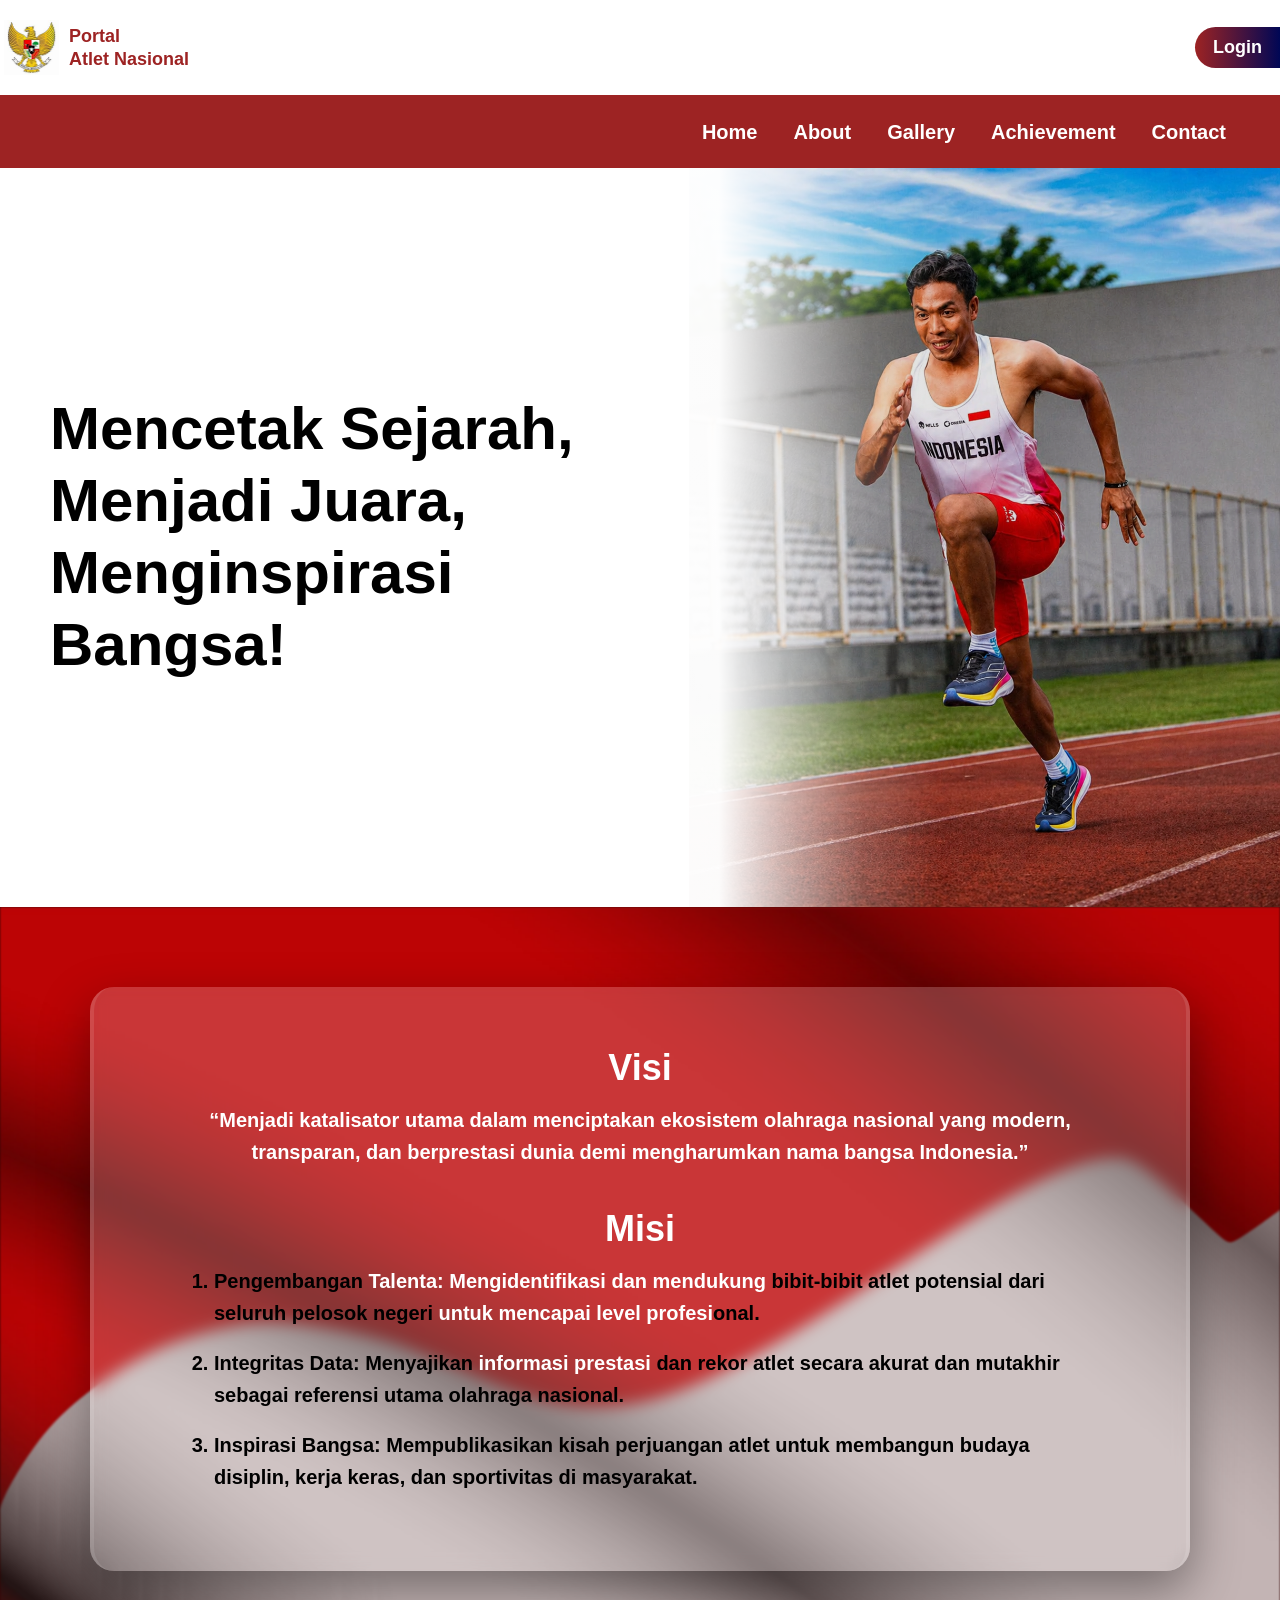
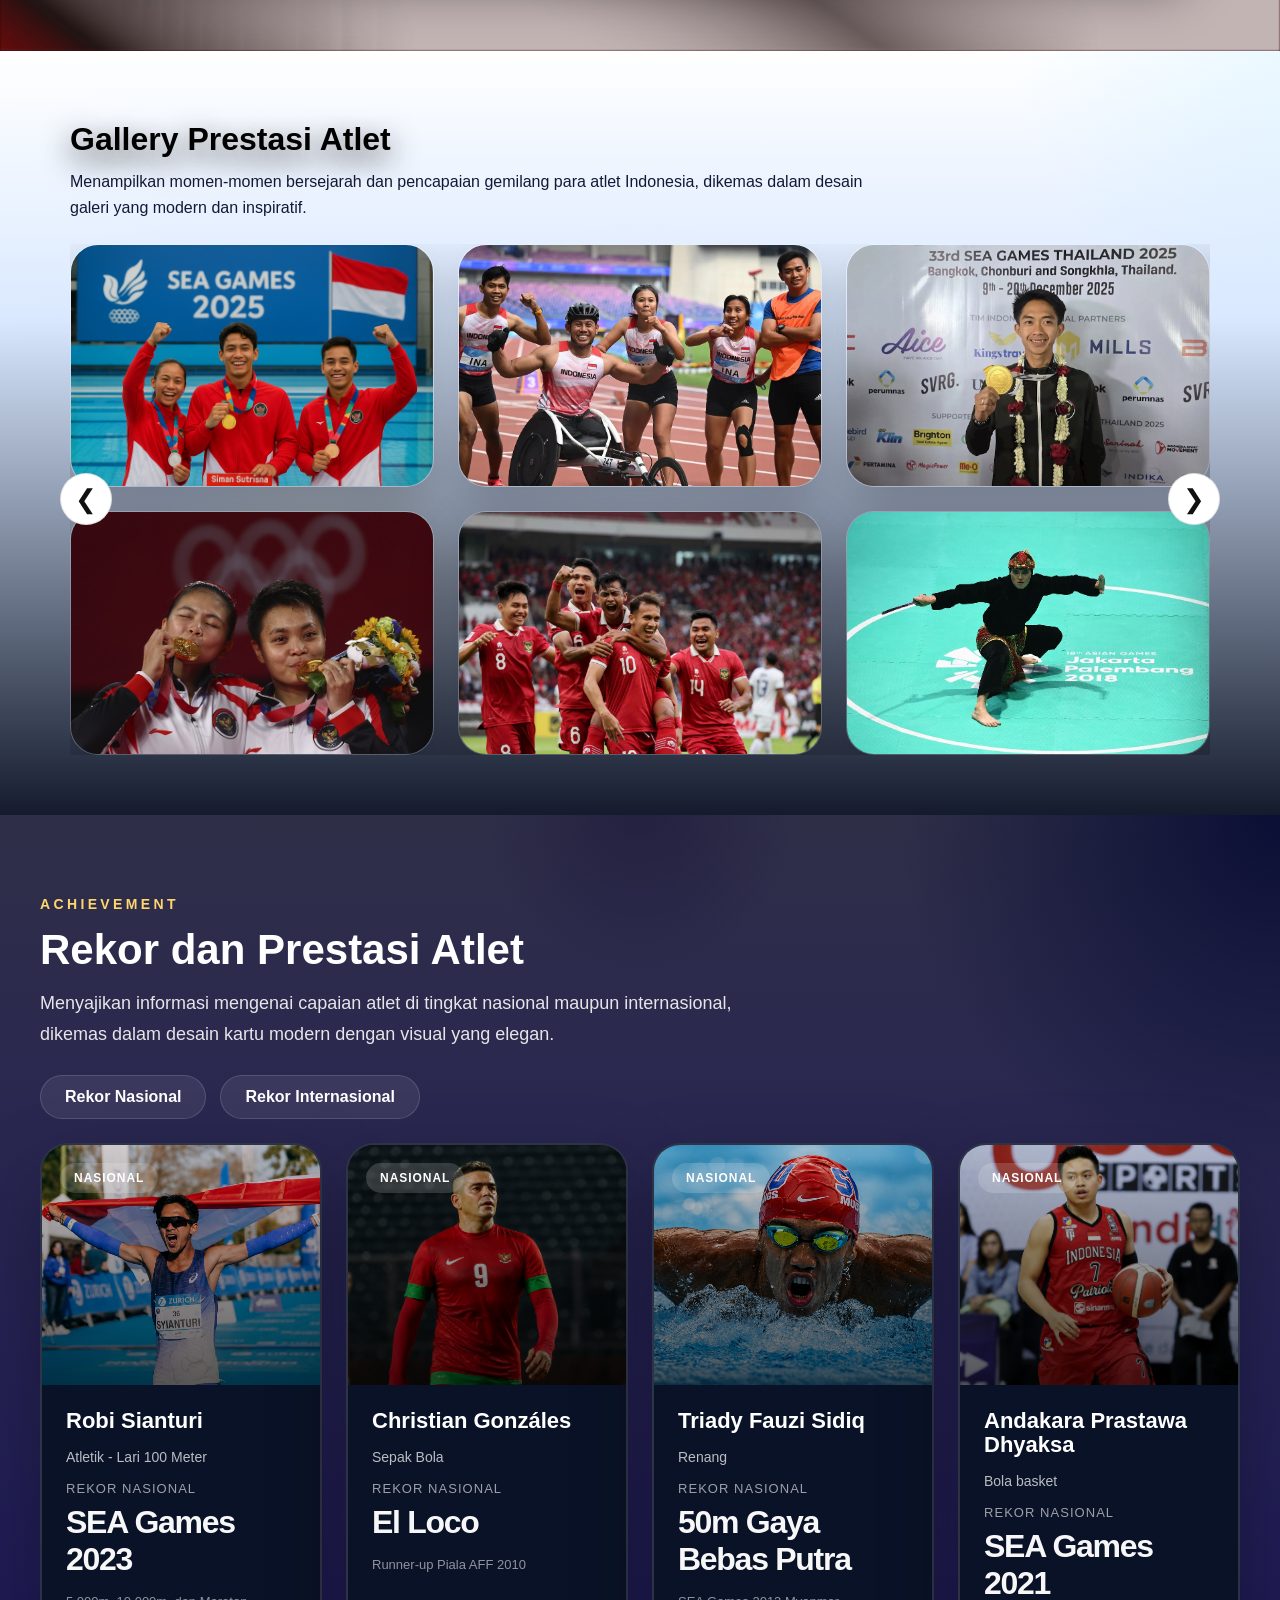
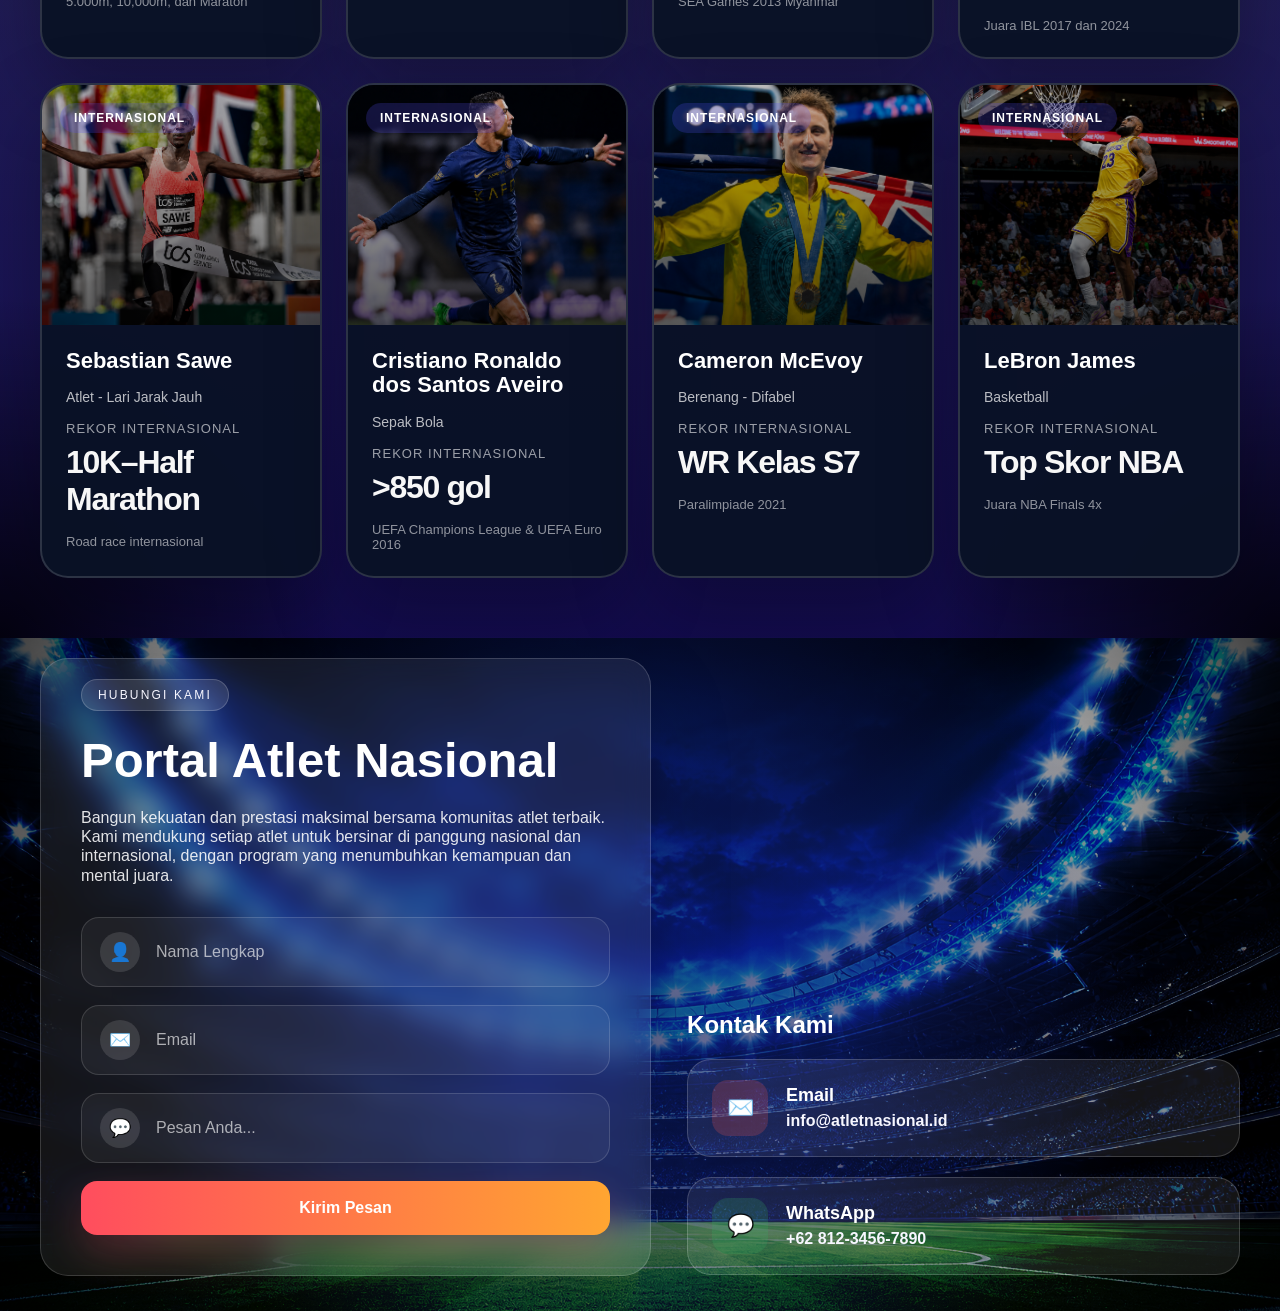
<file: index.html>
<!DOCTYPE html>
<html lang="id">

<head>
    <meta charset="UTF-8" />
    <meta name="viewport" content="width=device-width, initial-scale=1.0" />
    <title>Portal Atlet Nasional</title>
    <link rel="stylesheet" href="style.css" />
</head>

<body>
    <div class="website" id="home">

        <header class="top-header">
            <div class="brand">
                <img src="./asset/lambanggaruda.jpeg" alt="Garuda">
                <div class="brand-text">
                    Portal<br>
                    Atlet Nasional
                </div>
            </div>

            <div class="login">
                <a href="./login/login.html" class="login-btn">Login</a>
            </div>
        </header>

        <nav class="navbar">
            <button class="hamburger-btn" type="button" aria-label="Buka menu" aria-expanded="false">
                <span></span>
                <span></span>
                <span></span>
            </button>

            <div class="nav-backdrop"></div>

            <div class="nav-menu">
                <a href="#home">Home</a>
                <a href="#about">About</a>
                <a href="#gallery">Gallery</a>
                <a href="#achievement">Achievement</a>
                <a href="#contact">Contact</a>
            </div>
        </nav>

        <section class="hero">
            <div class="hero-text">
                <h1>
                    Mencetak Sejarah,<br>
                    Menjadi Juara,<br>
                    Menginspirasi Bangsa!
                </h1>
            </div>

            <div class="hero-image">
                <div class="hero-image-frame">
                    <img src="./asset/baground lari.png" alt="Hero Image">
                </div>
            </div>
        </section>

        <section class="visi-misi" id="about">
            <div class="visi-misi-image">
                <img src="./asset/bg-indo.jpg" alt="Visi Misi Image">
            </div>

            <div class="content">
                <h2>Visi</h2>
                <p>
                    “Menjadi katalisator utama dalam menciptakan ekosistem olahraga nasional
                    yang modern, transparan, dan berprestasi dunia demi mengharumkan nama
                    bangsa Indonesia.”
                </p>

                <h2>Misi</h2>
                <ol>
                    <li>Pengembangan<a> Talenta: Mengidentifikasi dan mendukung </a>bibit-bibit atlet
                        potensial dari seluruh pelosok negeri<a> untuk mencapai level profesi</a>onal.</li>
                    <li>Integritas Data: Menyajikan <a>informasi prestasi</a> dan rekor atlet secara akurat
                        dan mutakhir sebagai referensi utama olahraga nasional.</li>
                    <li>Inspirasi Bangsa: Mempublikasikan kisah perjuangan atlet untuk membangun budaya
                        disiplin, kerja keras, dan sportivitas di masyarakat.</li>
                </ol>
            </div>
        </section>

        <section class="rekor-gallery" id="gallery">
            <div class="rekor-gallery-header">
                <h2>Gallery Prestasi Atlet</h2>
                <p>
                    Menampilkan momen-momen bersejarah dan pencapaian gemilang para atlet Indonesia,
                    dikemas dalam desain galeri yang modern dan inspiratif.
                </p>
            </div>

            <div class="rekor-gallery-wrapper">
                <button class="rekor-nav-btn prev" type="button" aria-label="Sebelumnya">&#10094;</button>

                <div class="rekor-slider">
                    <div class="rekor-slide">
                        <div class="rekor-card"><img src="./asset/gallery1.png" alt="Galeri 1"></div>
                        <div class="rekor-card"><img src="./asset/gallery2.png" alt="Galeri 2"></div>
                        <div class="rekor-card"><img src="./asset/gallery3.png" alt="Galeri 3"></div>
                        <div class="rekor-card"><img src="./asset/gallery4.png" alt="Galeri 4"></div>
                        <div class="rekor-card"><img src="./asset/gallery5.png" alt="Galeri 5"></div>
                        <div class="rekor-card"><img src="./asset/gallery6.png" alt="Galeri 6"></div>
                    </div>

                    <div class="rekor-slide">
                        <div class="rekor-card"><img src="./asset/gallery7.png" alt="Galeri 7"></div>
                        <div class="rekor-card"><img src="./asset/gallery8.png" alt="Galeri 8"></div>
                        <div class="rekor-card"><img src="./asset/gallery9.png" alt="Galeri 9"></div>
                        <div class="rekor-card"><img src="./asset/gallery10.png" alt="Galeri 10"></div>
                        <div class="rekor-card"><img src="./asset/gallery11.png" alt="Galeri 11"></div>
                        <div class="rekor-card"><img src="./asset/gallery12.png" alt="Galeri 12"></div>
                    </div>
                </div>

                <button class="rekor-nav-btn next" type="button" aria-label="Berikutnya">&#10095;</button>
            </div>
        </section>

        <section class="achievement-section" id="achievement">
            <div class="achievement-overlay"></div>

            <div class="achievement-wrapper">
                <div class="achievement-header">
                    <div>
                        <p class="section-label">Achievement</p>
                        <h2>Rekor dan Prestasi Atlet</h2>
                        <p class="section-description">
                            Menyajikan informasi mengenai capaian atlet di tingkat nasional maupun internasional,
                            dikemas dalam desain kartu modern dengan visual yang elegan.
                        </p>
                    </div>

                    <div class="achievement-tabs">
                        <span>Rekor Nasional</span>
                        <span>Rekor Internasional</span>
                    </div>
                </div>

                <div class="achievement-grid">
                    <article class="achievement-card achievement-card--national"
                        data-desc="Medali Perunggu 10.000m Putra di SEA Games 2023 Kamboja. Ia merupakan salah satu pelari jarak jauh terbaik Indonesia saat ini yang sering mewakili negara di ajang internasional.">
                        <div class="card-image">
                            <img src="./asset/robi-nasional.png" alt="Robi Sianturi">
                            <div class="card-top">
                                <span class="card-badge">NASIONAL</span>
                            </div>
                        </div>
                        <div class="card-content">
                            <h3>Robi Sianturi</h3>
                            <p class="card-role">Atletik - Lari 100 Meter</p>
                            <div class="card-record">
                                <div>
                                    <p class="record-label">Rekor NASIONAL</p>
                                    <p class="record-value">SEA Games 2023</p>
                                </div>
                                <span class="record-meta">5.000m, 10,000m, dan Maraton</span>
                            </div>
                        </div>
                    </article>

                    <article class="achievement-card achievement-card--national"
                        data-desc="Salah satu pencetak gol terbanyak sepanjang masa di Liga Indonesia dan mantan pemain kunci Timnas Indonesia. Rekor: Menjadi top skor Liga Indonesia sebanyak 4 kali.">
                        <div class="card-image">
                            <img src="./asset/gonzales-nasional.png" alt="Christian Gonzáles">
                            <div class="card-top">
                                <span class="card-badge">NASIONAL</span>
                            </div>
                        </div>
                        <div class="card-content">
                            <h3>Christian Gonzáles</h3>
                            <p class="card-role">Sepak Bola</p>
                            <div class="card-record">
                                <div>
                                    <p class="record-label">Rekor NASIONAL</p>
                                    <p class="record-value">El Loco</p>
                                </div>
                                <span class="record-meta">Runner-up Piala AFF 2010</span>
                            </div>
                        </div>
                    </article>

                    <article class="achievement-card achievement-card--national"
                        data-desc="Peraih medali emas SEA Games berkali-kali dan pemegang beberapa Rekor Nasional renang Indonesia. Rekor: Pernah memecahkan rekor SEA Games pada nomor 50m gaya bebas putra.">
                        <div class="card-image">
                            <img src="./asset/triadi-nasional.png" alt="Triady Fauzi Sidiq">
                            <div class="card-top">
                                <span class="card-badge">NASIONAL</span>
                            </div>
                        </div>
                        <div class="card-content">
                            <h3>Triady Fauzi Sidiq</h3>
                            <p class="card-role">Renang</p>
                            <div class="card-record">
                                <div>
                                    <p class="record-label">Rekor NASIONAL</p>
                                    <p class="record-value">50m Gaya Bebas Putra</p>
                                </div>
                                <span class="record-meta">SEA Games 2013 Myanmar</span>
                            </div>
                        </div>
                    </article>

                    <article class="achievement-card achievement-card--national"
                        data-desc="Medali Emas SEA Games 2021 Vietnam dan pilar penting tim Pelita Jaya serta Timnas Basket Indonesia. Sering dijuluki Si Anak Ajaib karena kemampuannya dalam tembakan tiga angka.">
                        <div class="card-image">
                            <img src="./asset/andakara-nasional.png" alt="Andakara Prastawa Dhyaksa">
                            <div class="card-top">
                                <span class="card-badge">NASIONAL</span>
                            </div>
                        </div>
                        <div class="card-content">
                            <h3>Andakara Prastawa Dhyaksa</h3>
                            <p class="card-role">Bola basket</p>
                            <div class="card-record">
                                <div>
                                    <p class="record-label">Rekor NASIONAL</p>
                                    <p class="record-value">SEA Games 2021</p>
                                </div>
                                <span class="record-meta">Juara IBL 2017 dan 2024</span>
                            </div>
                        </div>
                    </article>

                    <article class="achievement-card achievement-card--international"
                        data-desc="Pelari jarak jauh kelas dunia yang menonjol pada nomor 10K hingga half marathon di berbagai road race internasional.">
                        <div class="card-image">
                            <img src="./asset/sebastian-internasional.png" alt="Sebastian Sawe">
                            <div class="card-top">
                                <span class="card-badge card-badge--intl">INTERNASIONAL</span>
                            </div>
                        </div>
                        <div class="card-content">
                            <h3>Sebastian Sawe</h3>
                            <p class="card-role">Atlet - Lari Jarak Jauh</p>
                            <div class="card-record">
                                <div>
                                    <p class="record-label">Rekor INTERNASIONAL</p>
                                    <p class="record-value">10K–Half Marathon</p>
                                </div>
                                <span class="record-meta">Road race internasional</span>
                            </div>
                        </div>
                    </article>

                    <article class="achievement-card achievement-card--international"
                        data-desc="Salah satu pesepak bola terbaik sepanjang masa. Top skor sepanjang masa sepak bola pria, 5x Ballon d'Or, dan juara UEFA Champions League sebanyak 5 kali.">
                        <div class="card-image">
                            <img src="./asset/ronaldo-internasional.png" alt="Cristiano Ronaldo">
                            <div class="card-top">
                                <span class="card-badge card-badge--intl">INTERNASIONAL</span>
                            </div>
                        </div>
                        <div class="card-content">
                            <h3>Cristiano Ronaldo dos Santos Aveiro</h3>
                            <p class="card-role">Sepak Bola</p>
                            <div class="card-record">
                                <div>
                                    <p class="record-label">Rekor INTERNASIONAL</p>
                                    <p class="record-value">&gt;850 gol</p>
                                </div>
                                <span class="record-meta">UEFA Champions League & UEFA Euro 2016</span>
                            </div>
                        </div>
                    </article>

                    <article class="achievement-card achievement-card--international"
                        data-desc="Sprinter renang kelas dunia dari Australia. Peraih medali emas Olimpiade dan salah satu perenang tercepat dunia pada nomor sprint.">
                        <div class="card-image">
                            <img src="./asset/cameron-internasional.png" alt="Cameron McEvoy">
                            <div class="card-top">
                                <span class="card-badge card-badge--intl">INTERNASIONAL</span>
                            </div>
                        </div>
                        <div class="card-content">
                            <h3>Cameron McEvoy</h3>
                            <p class="card-role">Berenang - Difabel</p>
                            <div class="card-record">
                                <div>
                                    <p class="record-label">Rekor INTERNASIONAL</p>
                                    <p class="record-value">WR Kelas S7</p>
                                </div>
                                <span class="record-meta">Paralimpiade 2021</span>
                            </div>
                        </div>
                    </article>

                    <article class="achievement-card achievement-card--international"
                        data-desc="Legenda hidup NBA dengan karier luar biasa panjang. Top skor sepanjang masa NBA, 4x juara NBA, dan 4x MVP Finals.">
                        <div class="card-image">
                            <img src="./asset/lebron-internasional.png" alt="LeBron James">
                            <div class="card-top">
                                <span class="card-badge card-badge--intl">INTERNASIONAL</span>
                            </div>
                        </div>
                        <div class="card-content">
                            <h3>LeBron James</h3>
                            <p class="card-role">Basketball</p>
                            <div class="card-record">
                                <div>
                                    <p class="record-label">Rekor Internasional</p>
                                    <p class="record-value">Top Skor NBA</p>
                                </div>
                                <span class="record-meta">Juara NBA Finals 4x</span>
                            </div>
                        </div>
                    </article>
                </div>
            </div>
        </section>

        <section class="bottom-showcase" id="contact">
            <div class="showcase-inner">
                <div class="showcase-left">
                    <span class="showcase-label">Hubungi Kami</span>
                    <h2>Portal Atlet Nasional</h2>
                    <p>
                        Bangun kekuatan dan prestasi maksimal bersama komunitas atlet terbaik.
                        Kami mendukung setiap atlet untuk bersinar di panggung nasional dan internasional,
                        dengan program yang menumbuhkan kemampuan dan mental juara.
                    </p>

                    <form class="contact-form">
                        <label class="field-group">
                            <span class="field-icon">👤</span>
                            <input type="text" placeholder="Nama Lengkap" />
                        </label>

                        <label class="field-group">
                            <span class="field-icon">✉️</span>
                            <input type="email" placeholder="Email" />
                        </label>

                        <label class="field-group textarea-group">
                            <span class="field-icon">💬</span>
                            <input type="text" placeholder="Pesan Anda..." />
                        </label>

                        <button type="submit" class="contact-submit">Kirim Pesan</button>
                    </form>
                </div>

                <div class="showcase-right">
                    <h2>Kontak Kami</h2>

                    <div class="contact-card contact-card--email">
                        <div class="contact-card-icon">✉️</div>
                        <div>
                            <h3>Email</h3>
                            <p>info@atletnasional.id</p>
                        </div>
                    </div>

                    <div class="contact-card contact-card--whatsapp">
                        <div class="contact-card-icon">💬</div>
                        <div>
                            <h3>WhatsApp</h3>
                            <p>+62 812-3456-7890</p>
                        </div>
                    </div>
                </div>
            </div>
        </section>

    </div>

    <script>
        const rekorSlider = document.querySelector('.rekor-slider');
        const prevBtn = document.querySelector('.rekor-nav-btn.prev');
        const nextBtn = document.querySelector('.rekor-nav-btn.next');

        if (rekorSlider && prevBtn && nextBtn) {
            prevBtn.addEventListener('click', () => {
                rekorSlider.scrollBy({
                    left: -rekorSlider.clientWidth,
                    behavior: 'smooth'
                });
            });

            nextBtn.addEventListener('click', () => {
                rekorSlider.scrollBy({
                    left: rekorSlider.clientWidth,
                    behavior: 'smooth'
                });
            });
        }

        const navbar = document.querySelector('.navbar');
        const hamburgerBtn = document.querySelector('.hamburger-btn');
        const navBackdrop = document.querySelector('.nav-backdrop');
        const navLinks = document.querySelectorAll('.nav-menu a');

        function closeSidebar() {
            if (!navbar || !hamburgerBtn) return;

            navbar.classList.remove('nav-open');
            document.body.classList.remove('sidebar-open');
            hamburgerBtn.setAttribute('aria-expanded', 'false');
        }

        function openSidebar() {
            if (!navbar || !hamburgerBtn) return;

            navbar.classList.add('nav-open');
            document.body.classList.add('sidebar-open');
            hamburgerBtn.setAttribute('aria-expanded', 'true');
        }

        if (hamburgerBtn && navbar) {
            hamburgerBtn.addEventListener('click', () => {
                if (navbar.classList.contains('nav-open')) {
                    closeSidebar();
                } else {
                    openSidebar();
                }
            });
        }

        if (navBackdrop) {
            navBackdrop.addEventListener('click', closeSidebar);
        }

        navLinks.forEach((link) => {
            link.addEventListener('click', (event) => {
                const targetId = link.getAttribute('href');

                if (!targetId || !targetId.startsWith('#')) return;

                const targetElement = document.querySelector(targetId);

                if (!targetElement) return;

                event.preventDefault();
                closeSidebar();

                const navHeight = navbar ? navbar.offsetHeight : 0;
                const targetTop = targetElement.getBoundingClientRect().top + window.pageYOffset - navHeight;

                window.scrollTo({
                    top: targetTop,
                    behavior: 'smooth'
                });
            });
        });

        window.addEventListener('resize', () => {
            if (window.innerWidth > 767) {
                closeSidebar();
            }
        });
    </script>
</body>

</html>
</file>
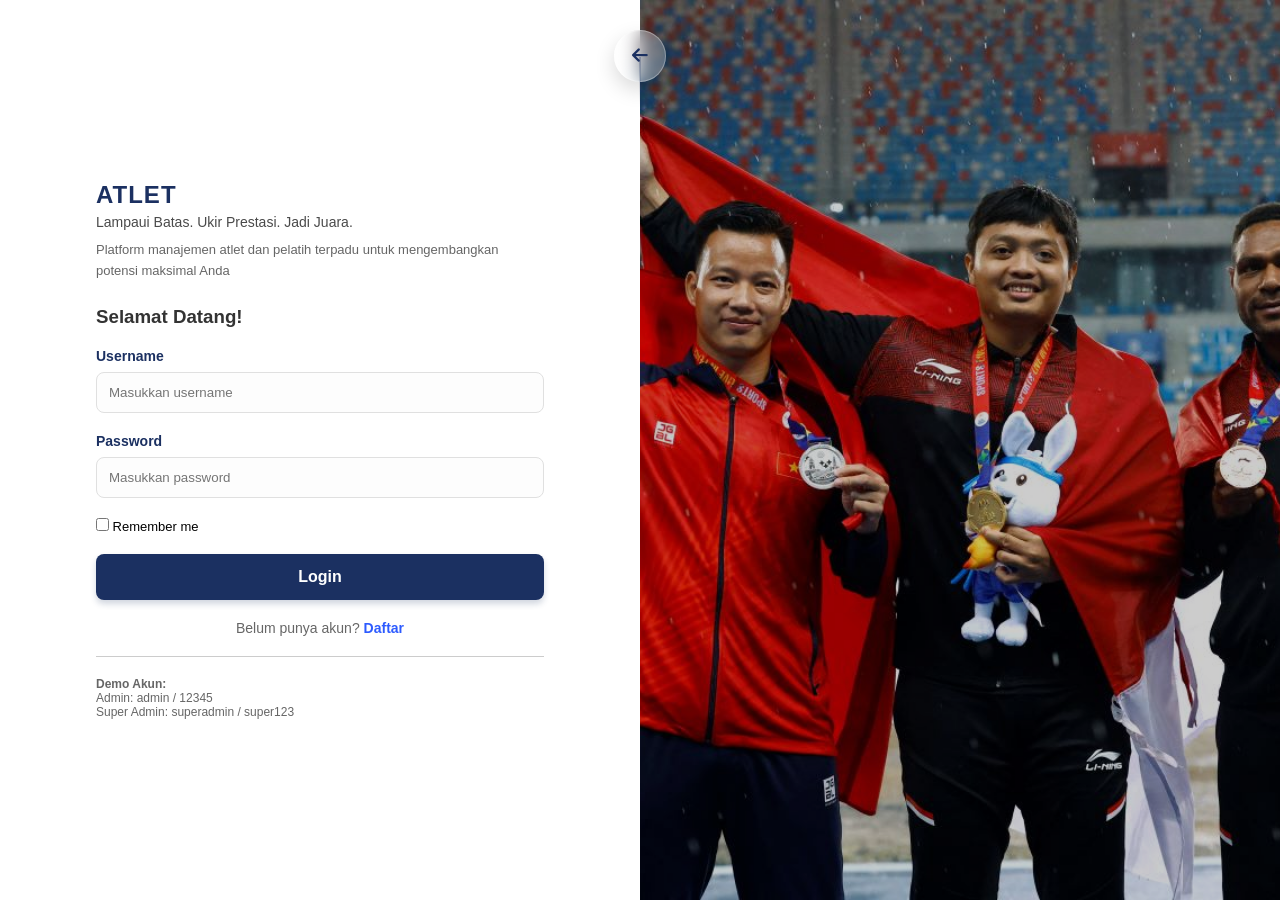
<file: login/login.html>
<!DOCTYPE html>
<html lang="id">
<head>
  <meta charset="UTF-8">
  <meta name="viewport" content="width=device-width, initial-scale=1.0">
  <title>Login Athlete</title>
  <link rel="stylesheet" href="login.css">

  <!-- Icon -->
  <link rel="stylesheet" href="https://cdnjs.cloudflare.com/ajax/libs/font-awesome/6.5.0/css/all.min.css">
</head>
<body>

<div class="container">

  <!-- 🔥 BACK BUTTON (PINDAH KE LUAR GAMBAR) -->
  <a href="../index.html" class="back-btn">
    <i class="fas fa-arrow-left"></i>
  </a>

  <!-- LEFT (FORM) -->
  <div class="left">
    <div class="form-box">
      <h2>ATLET</h2>
      <p class="subtitle">Lampaui Batas. Ukir Prestasi. Jadi Juara.</p>
      <p class="description">
        Platform manajemen atlet dan pelatih terpadu untuk mengembangkan potensi maksimal Anda
      </p>

      <h3>Selamat Datang!</h3>

      <form id="loginForm">
        <div class="input-group">
          <label>Username</label>
          <input type="text" id="username" placeholder="Masukkan username" required>
        </div>

        <div class="input-group">
          <label>Password</label>
          <input type="password" id="password" placeholder="Masukkan password" required>
        </div>

        <div class="options">
          <label><input type="checkbox"> Remember me</label>
        </div>

        <button type="submit">Login</button>

        <p class="signup">
          Belum punya akun? <a href="../register/register.html">Daftar</a>
        </p>

        <hr style="margin: 20px 0; border: none; border-top: 1px solid #ccc;">

        <p style="font-size: 12px; color: #666;">
          <strong>Demo Akun:</strong><br>
          Admin: admin / 12345<br>
          Super Admin: superadmin / super123
        </p>
      </form>
    </div>
  </div>

  <!-- RIGHT (IMAGE) -->
  <div class="right">
    <div class="overlay">
      <h1></h1>
      <h2></h2>
    </div>
  </div>

</div>

<script src="login.js"></script>
</body>
</html>
</file>
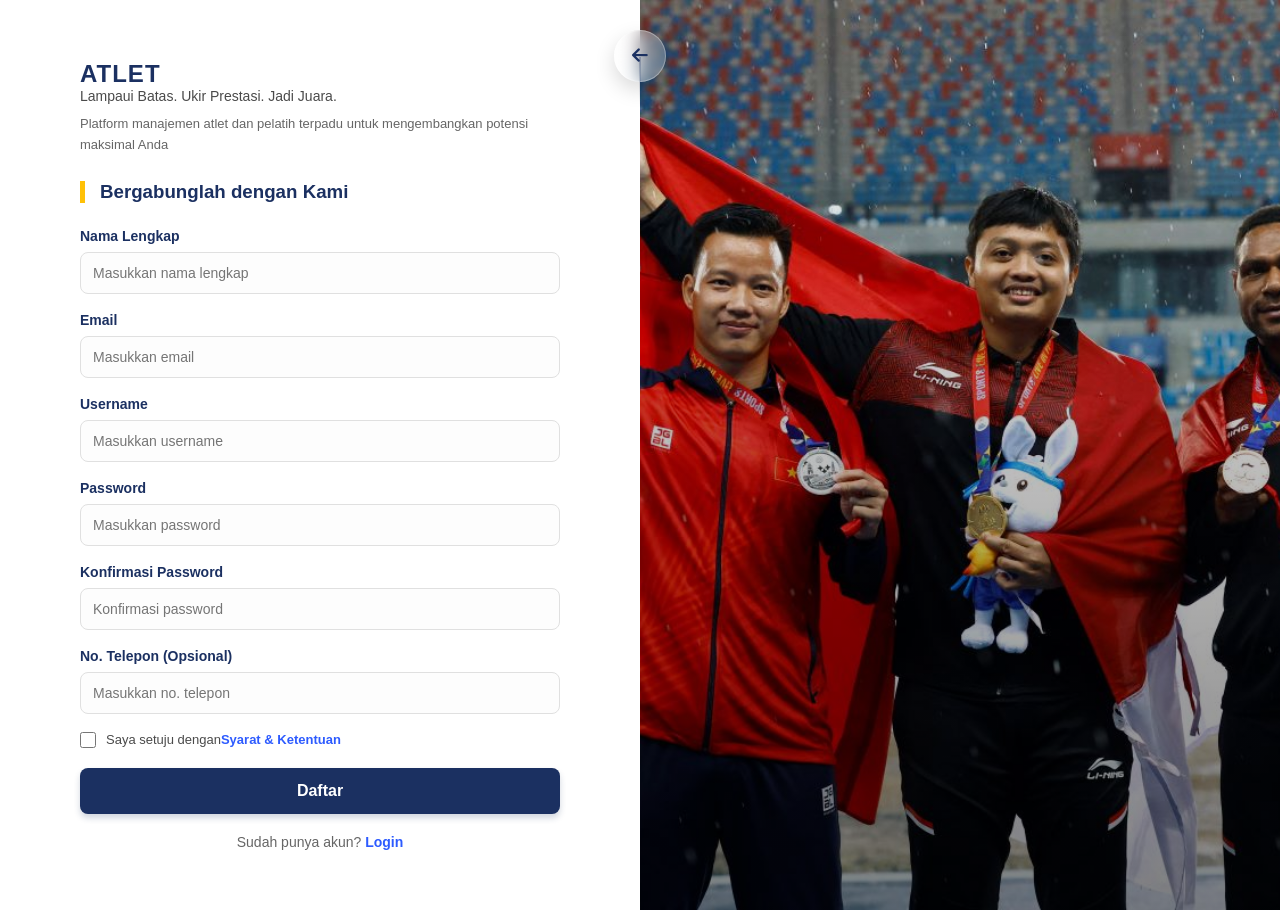
<file: register/register.html>
<!DOCTYPE html>
<html lang="id">
<head>
  <meta charset="UTF-8">
  <meta name="viewport" content="width=device-width, initial-scale=1.0">
  <title>Registrasi Athlete</title>
  <link rel="stylesheet" href="register.css">

    <!-- Icon -->
  <link rel="stylesheet" href="https://cdnjs.cloudflare.com/ajax/libs/font-awesome/6.5.0/css/all.min.css">
</head>
<body>

<div class="container">

  <!-- 🔥 BACK BUTTON (PINDAH KE LUAR GAMBAR) -->
  <a href="../index.html" class="back-btn">
    <i class="fas fa-arrow-left"></i>
  </a>
  
  <!-- LEFT (FORM) -->
  <div class="left">
    <div class="form-box">
      <h2>ATLET</h2>
      <p class="subtitle">Lampaui Batas. Ukir Prestasi. Jadi Juara.</p>
      <p class="description">Platform manajemen atlet dan pelatih terpadu untuk mengembangkan potensi maksimal Anda</p>

      <h3>Bergabunglah dengan Kami</h3>

      <form id="registerForm">
        <div class="input-group">
          <label>Nama Lengkap</label>
          <input type="text" id="fullname" placeholder="Masukkan nama lengkap" required>
        </div>

        <div class="input-group">
          <label>Email</label>
          <input type="email" id="email" placeholder="Masukkan email" required>
        </div>

        <div class="input-group">
          <label>Username</label>
          <input type="text" id="username" placeholder="Masukkan username" required>
        </div>

        <div class="input-group">
          <label>Password</label>
          <input type="password" id="password" placeholder="Masukkan password" required>
        </div>

        <div class="input-group">
          <label>Konfirmasi Password</label>
          <input type="password" id="confirmPassword" placeholder="Konfirmasi password" required>
        </div>

        <div class="input-group">
          <label>No. Telepon (Opsional)</label>
          <input type="tel" id="phone" placeholder="Masukkan no. telepon">
        </div>

        <div class="options">
          <label>
            <input type="checkbox" id="agreeTerms" required> 
            Saya setuju dengan <a href="#">Syarat & Ketentuan</a>
          </label>
        </div>

        <button type="submit">Daftar</button>

        <p class="login">Sudah punya akun? <a href="../login/login.html">Login</a></p>
      </form>
    </div>
  </div>

  <!-- RIGHT (IMAGE) -->
  <div class="right">
    <div class="overlay">
      <h1></h1>
      <h2></h2>
    </div>
  </div>

</div>

<script src="register.js"></script>
</body>
</html>
</file>
<file: style.css>
* {
    box-sizing: border-box;
    margin: 0;
    padding: 0;
}

html,
body {
    width: 100%;
    max-width: 100%;
    overflow-x: hidden;
}

html {
    scroll-behavior: smooth;
}

#home,
#about,
#gallery,
#achievement,
#contact {
    scroll-margin-top: 70px;
}

body {
    font-family: Arial, sans-serif;
    background: #555;
    display: block;
    margin: 0;
    padding: 0;
}

img {
    max-width: 100%;
    height: auto;
    display: block;
}

h1,
h2,
h3,
h4,
h5,
h6,
p,
span,
a,
li {
    overflow-wrap: break-word;
    word-wrap: break-word;
}

.website {
    width: 100%;
    min-height: 100vh;
    background: #fff;
    margin: 0;
    padding: 0;
    overflow-x: hidden;
}

/* TOP HEADER */
.top-header {
    height: 95px;
    display: flex;
    justify-content: space-between;
    align-items: center;
    padding: 0 0 0 4px;
    width: 100%;
    background: #fff;
}

.brand {
    display: flex;
    align-items: center;
    gap: 10px;
    color: #9D2323;
    font-weight: bold;
    padding-left: 0;
}

.brand img {
    width: 55px;
    height: auto;
}

.brand-text {
    line-height: 1.25;
    font-size: 18px;
}

.login {
    display: flex;
    align-items: center;
    justify-content: flex-end;
    margin-left: auto;
    margin-right: 0;
    padding-right: 0;
    flex-shrink: 0;
}

.login-btn {
    color: #ffffff;
    background: linear-gradient(90deg, #9D2323, #000755);
    font-size: 18px;
    font-weight: bold;
    border-radius: 999px 0 0 999px;
    padding: 10px 18px;
    text-decoration: none;
    transition: transform 0.2s ease, box-shadow 0.2s ease;

    margin-right: 0;
}

.login-btn:hover {
    background: linear-gradient(90deg, #9D2323, #000755);
    color: #fff;
    transform: scale(1.02);
    box-shadow: 0 4px 15px rgba(0, 0, 0, 0.25);
}

/* NAVBAR */
.navbar {
    background: #9D2323;
    height: 73px;
    width: 100%;
    display: flex;
    align-items: center;
    justify-content: flex-end;
    padding: 0 54px;
    position: fi;
    top: 0;
    z-index: 1000;
    flex-wrap: nowrap;
}

.nav-menu {
    display: flex;
    align-items: center;
    justify-content: flex-end;
    gap: 36px;
}

.nav-menu a {
    display: inline-flex;
    align-items: center;
    color: #fff;
    text-decoration: none;
    font-size: 20px;
    font-weight: 750;
    line-height: 1;
    white-space: nowrap;
}

.hamburger-btn,
.nav-backdrop {
    display: none;
}

/* HERO */
.hero {
    min-height: 580px;
    display: grid;
    grid-template-columns: 1.08fr 1fr;
    padding-left: 50px;
    background: #fff;
    position: relative;
}

.hero-text {
    position: relative;
    z-index: 3;
    display: flex;
    align-items: center;
}

.hero-text h1 {
    color: #000000;
    font-size: 60px;
    line-height: 1.2;
    margin: 0;
    font-weight: 900;
}

.hero-image {
    position: relative;
    display: flex;
    justify-content: flex-end;
    height: 100%;
    width: 100%;
    overflow: visible;
    transform: none;
    z-index: 1;
    
}

.hero-image::after {
    display: none;
}

.hero-image-frame {
    position: relative;
    width: 100%;
    height: 100%;
    right: 0;
    overflow: visible;
    background: transparent;
}

.hero-image-frame img {
    display: block;
    width: 100%;
    height: 100%;
    max-width: none;
    max-height: none;
    object-position: center right;
    transform: scale(1);
    transform-origin: center center;
    filter: brightness(0.88) contrast(1.03);
    position: relative;
    top: 0;
    right: 0;
    z-index: 0;
}

.hero-image-frame::before {
    content: "";
    position: absolute;
    top: 0;
    left: -100px;
    width: 100px;
    height: 100%;
    background: linear-gradient(
        to right,
        rgba(255, 255, 255, 0.42) 0%,
        rgba(255, 255, 255, 0.24) 45%,
        rgba(255, 255, 255, 0) 100%
    );
    z-index: 2;
    pointer-events: none;
}

.hero-image-frame::after {
    content: "";
    position: absolute;
    top: 0;
    left: -250px;
    width: 500px;
    height: 100%;
    background: linear-gradient(
        to right,
        rgba(255, 255, 255, 1) 0%,
        rgba(255, 255, 255, 0.98) 56%,
        rgba(255, 255, 255, 0.215) 85%,
        rgba(255, 255, 255, 0) 100%
    );
    z-index: 3;
    pointer-events: none;
}

/* VISI MISI */
.visi-misi {
    position: relative;
    text-align: center;
    overflow: hidden;
    padding: 80px 40px;
    background: linear-gradient(180deg, #470404 0%, #470404 50%);
    color: #ffffff;
}

.visi-misi::before {
    content: "";
    position: absolute;
    inset: 0;
    background: rgba(0, 0, 0, 0.25);
    z-index: 0;
}

.visi-misi-image {
    position: absolute;
    inset: 0;
    z-index: 0;
    overflow: hidden;
    opacity: 0.7;
}

.visi-misi-image img {
    width: 100%;
    height: 100%;
    object-fit: cover;
    filter: blur(1px);
}

.visi-misi .content {
    position: relative;
    z-index: 1;
    max-width: 1100px;
    margin: auto;
    text-align: center;
    padding: 60px 45px;
    border-radius: 24px;
    box-shadow: 0 20px 50px rgba(0, 0, 0, 0.40);
}

.visi-misi .content::before {
    content: "";
    position: absolute;
    inset: 0;
    background: rgba(255, 255, 255, 0.2);
    backdrop-filter: blur(8px);
    border-radius: 24px;
    border-inline: 4px solid rgba(255, 255, 255, 0.1);
    z-index: -1;
}

.visi-misi h2,
.visi-misi p,
.visi-misi ol {
    position: relative;
    z-index: 1;
}

.visi-misi h2 {
    text-align: center;
    font-size: 36px;
    margin-bottom: 15px;
    font-weight: 900;
    color: #ffffff;
}

.visi-misi p {
    font-size: 20px;
    margin-bottom: 40px;
    line-height: 1.6;
    color: #ffffff;
    max-width: 900px;
    margin-left: auto;
    margin-right: auto;
    font-weight: 600;
}

.visi-misi ol {
    text-align: left;
    font-size: 20px;
    max-width: 900px;
    margin: auto;
    line-height: 1.6;
    color: #000000;
    padding-left: 24px;
    font-weight: 600;
}

.visi-misi ol li {
    margin-bottom: 18px;
}

.visi-misi ol li a {
    color: #ffffff;
    font-size: inherit;
    line-height: inherit;
    font-weight: inherit;
    text-decoration: none;
}

/* REKOR GALLERY */
.rekor-gallery {
    position: relative;
    padding: 15px 40px 20px;
    overflow: hidden;
    background: linear-gradient(180deg, #ffffff 0%, #d9e8ff 35%, #141b2d 100%);
    color: #111a35;
    padding: 70px 30px 60px;
}

.rekor-gallery::before {
    content: "";
    position: absolute;
    inset: 0;
    background:
        radial-gradient(circle at top left, rgba(255, 255, 255, 0.12), transparent 22%),
        radial-gradient(circle at top right, rgba(60, 196, 255, 0.10), transparent 18%),
        radial-gradient(circle at 25% 70%, rgba(255, 221, 117, 0.10), transparent 16%);
    pointer-events: none;
    z-index: 0;
}

.rekor-gallery::after {
    content: "";
    position: absolute;
    left: 50%;
    top: 22%;
    width: 420px;
    height: 420px;
    transform: translateX(-50%);
    background: radial-gradient(circle, rgba(255, 255, 255, 0.08), transparent 60%);
    filter: blur(40px);
    pointer-events: none;
    z-index: 0;
}

.rekor-gallery-header {
    position: relative;
    z-index: 1;
    max-width: 1200px;
    margin: 0 auto 24px;
    padding-inline: 30px;
}

.rekor-gallery-header h2 {
    font-size: 32px;
    font-weight: 900;
    color: #000000;
    text-shadow: 0 10px 30px rgba(0, 0, 0, 0.852);
    padding-bottom: 1px;
}

.rekor-gallery-header p {
    font-size: 16px;
    color: #111a35;
    max-width: 800px;
    line-height: 1.6;
    font-weight: 200;
    padding: 10px 0 0;
}

.rekor-gallery-wrapper {
    position: relative;
    max-width: 1200px;
    margin: 0 auto;
    padding-inline: 30px;
    overflow: visible;
}

.rekor-nav-btn {
    width: 52px;
    height: 52px;
    border-radius: 50%;
    border: 1px solid rgba(0, 0, 0, 0.12);
    background: rgb(255, 255, 255);
    color: #111;
    font-size: 26px;
    cursor: pointer;
    display: inline-flex;
    align-items: center;
    justify-content: center;
    transition: transform 0.2s ease, background 0.2s ease, box-shadow 0.2s ease;
    position: absolute;
    top: 50%;
    transform: translateY(-50%);
    z-index: 2;
}

.rekor-nav-btn:hover {
    transform: translateY(-50%) scale(1.05);
    background: #ffffff;
}

.rekor-nav-btn.prev {
    left: 20px;
}

.rekor-nav-btn.next {
    right: 20px;
}

.rekor-slider {
    display: flex;
    overflow: hidden;
    scroll-snap-type: x mandatory;
    width: 100%;
}

.rekor-slide {
    width: 100%;
    flex-shrink: 0;
    display: grid;
    grid-template-columns: repeat(3, minmax(0, 1fr));
    gap: 24px;
    scroll-snap-align: start;
}

.rekor-slider::-webkit-scrollbar {
    height: 10px;
}

.rekor-slider::-webkit-scrollbar-thumb {
    background: rgba(157, 35, 35, 0.8);
    border-radius: 999px;
}

.rekor-card {
    background: rgba(255, 255, 255, 0.08);
    border: 1px solid rgba(255, 255, 255, 0.14);
    border-radius: 28px;
    overflow: hidden;
    min-height: 220px;
    display: flex;
    align-items: center;
    justify-content: center;
    box-shadow: 0 20px 50px rgba(0, 0, 0, 0.24);
    backdrop-filter: blur(8px);
}

.rekor-card img {
    width: 100%;
    height: 100%;
    object-fit: cover;
    display: block;
    transition: transform 0.3s ease;
}

.rekor-card:hover img {
    transform: scale(1.05);
}

/* ACHIEVEMENT */
.achievement-section {
    position: relative;
    margin-top: 0;
    padding: 80px 30px 60px;
    overflow: hidden;
    color: #fff;
    background:
        linear-gradient(180deg, rgba(19, 19, 49, 0.874), rgba(10, 10, 97, 0.836)),
        url('https://images.unsplash.com/photo-1517649763962-0c623066013b?auto=format&fit=crop&w=1600&q=80');
    background-size: cover;
    background-position: center;
}

.achievement-section::before {
    content: "";
    position: absolute;
    inset: 0;
    background:
        radial-gradient(circle at top, rgba(24, 18, 57, 0.498), transparent 10%),
        linear-gradient(180deg, rgba(10, 1, 1, 0.043), rgba(15, 7, 72, 0.897));
    pointer-events: none;
}

.achievement-overlay {  
    position: absolute;
    inset: 0;
    background:
        radial-gradient(circle at top right, rgba(2, 7, 48, 0.8), transparent 20%),
        radial-gradient(circle at bottom left, rgba(0, 0, 0, 0.8), transparent 18%),
        radial-gradient(circle at bottom right, rgba(0, 0, 0, 0.8), transparent 18%);
    pointer-events: none;
}

.achievement-wrapper {
    position: relative;
    z-index: 1;
    max-width: 1200px;
    margin: 0 auto;
}

.achievement-header {
    display: flex;
    flex-direction: column;
    gap: 24px;
    margin-bottom: 24px;
}

.section-label {
    display: inline-block;
    margin-bottom: 16px;
    color: #ffd56d;
    letter-spacing: 0.24em;
    text-transform: uppercase;
    font-size: 14px;
    font-weight: 700;
}

.achievement-header h2 {
    font-size: 42px;
    line-height: 1.05;
    margin-bottom: 16px;
    max-width: 720px;
}

.section-description {
    max-width: 720px;
    font-size: 18px;
    line-height: 1.75;
    color: rgba(255, 255, 255, 0.88);
}

.achievement-tabs {
    display: flex;
    gap: 14px;
    flex-wrap: wrap;
}

.achievement-tabs span {
    display: inline-flex;
    align-items: center;
    justify-content: center;
    padding: 12px 24px;
    border-radius: 999px;
    background: rgba(255, 255, 255, 0.08);
    border: 1px solid rgba(255, 255, 255, 0.14);
    color: #fff;
    font-weight: 700;
    cursor: pointer;
    transition: transform 0.2s ease, background 0.2s ease;
}

.achievement-tabs span.active,
.achievement-tabs span:hover {
    background: rgba(255, 255, 255, 0.18);
    transform: translateY(-1px);
    border-color: rgba(255, 255, 255, 0.28);
}

.achievement-grid {
    display: grid;
    grid-template-columns: repeat(4, minmax(0, 1fr));
    gap: 24px;
}

.achievement-card {
    position: relative;
    background: rgba(10, 18, 38, 0.96);
    color: #fff;
    border-radius: 28px;
    overflow: hidden;
    box-shadow: 0 32px 80px rgba(0, 0, 0, 0.30);
    transition: transform 0.3s ease, box-shadow 0.3s ease, border-color 0.3s ease;
    border: 2px solid rgba(255, 255, 255, 0.14);
    display: flex;
    flex-direction: column;
    cursor: pointer;
}

.achievement-card::after {
    content: attr(data-desc);
    position: absolute;
    inset: 0;
    z-index: 2;
    display: flex;
    align-items: flex-end;
    justify-content: center;
    padding: 24px;
    color: #fff;
    background: rgba(4, 10, 25, 0.92);
    opacity: 0;
    pointer-events: none;
    transform: translateY(16px);
    transition: opacity 0.24s ease, transform 0.24s ease;
    text-align: center;
    font-size: 0.95rem;
    line-height: 1.6;
    word-wrap: break-word;
    overflow-y: auto;
    max-height: 100%;
}

.achievement-card:hover {
    transform: translateY(-10px);
    box-shadow: 0 38px 110px rgba(0, 0, 0, 0.35);
    border-color: rgba(255, 255, 255, 0.32);
}

.achievement-card:hover::after {
    opacity: 1;
    transform: translateY(0);
}

.card-image {
    position: relative;
    overflow: hidden;
    min-height: 220px;
}

.card-image::after {
    content: "";
    position: absolute;
    inset: 0;
    background: linear-gradient(180deg, rgba(0, 0, 0, 0.18) 0%, rgba(0, 0, 0, 0.65) 100%);
    pointer-events: none;
}

.card-top {
    position: absolute;
    inset: 18px auto auto 18px;
    display: flex;
    justify-content: space-between;
    align-items: center;
    width: calc(100% - 36px);
    z-index: 1;
}

.card-badge {
    display: inline-flex;
    align-items: center;
    justify-content: center;
    padding: 8px 14px;
    border-radius: 999px;
    font-size: 12px;
    font-weight: 700;
    letter-spacing: 0.08em;
    text-transform: uppercase;
    background: rgba(255, 255, 255, 0.16);
    color: #fff;
}

.card-badge--intl {
    background: rgba(88, 80, 255, 0.22);
}

.achievement-card img {
    width: 100%;
    height: 240px;
    object-fit: cover;
    display: block;
    transition: transform 0.3s ease;
}

.achievement-card:hover img {
    transform: scale(1.05);
}

.card-content {
    padding: 24px;
    display: grid;
    gap: 16px;
}

.achievement-card h3 {
    font-size: 22px;
    margin: 0;
    line-height: 1.1;
}

.card-role {
    margin: 0;
    font-size: 14px;
    color: rgba(255, 255, 255, 0.72);
}

.card-record {
    display: flex;
    justify-content: space-between;
    align-items: flex-end;
    gap: 16px;
    flex-wrap: wrap;
}

.record-label {
    margin: 0 0 8px;
    font-size: 13px;
    letter-spacing: 0.08em;
    color: rgba(255, 255, 255, 0.6);
    text-transform: uppercase;
}

.record-value {
    margin: 0;
    font-size: 32px;
    font-weight: 800;
    letter-spacing: -0.04em;
    color: #f7f7f7;
}

.record-meta {
    font-size: 13px;
    color: rgba(255, 255, 255, 0.55);
}

/* BOTTOM SHOWCASE */
.bottom-showcase {
    position: relative;
    overflow: hidden;
    padding: 45px 10px 10px;
    color: #ffffff;
}

.bottom-showcase::after {
    content: "";
    position: absolute;
    inset: 0;
    background: radial-gradient(circle at center, rgba(19, 40, 145, 0.4) 30%, rgba(0, 0, 0, 0) 70%, rgba(0, 0, 0, 0.6) 100%);
    z-index: 0;
}

.bottom-showcase::before {
    content: "";
    position: absolute;
    inset: 0;
    background:
        linear-gradient(180deg, rgba(4, 9, 40, 0.72) 0%, rgba(3, 12, 53, 0.92) 100%),
        url('./asset/bg-contact3.png');
    background-size: cover;
    background-position: center top;
    background-repeat: no-repeat;
    background-blend-mode: overlay;
    filter: brightness(0.6);
    z-index: 0;
}

.showcase-inner {
    position: relative;
    z-index: 1;
    margin: 0 auto;
    display: grid;
    grid-template-columns: 1.05fr 0.95fr;
    align-items: start;
    gap: 36px;
    max-width: 1200px;
}

.showcase-left,
.showcase-right {
    position: relative;
    z-index: 1;
    align-self: start;
}

.showcase-left {
    background: rgba(255, 255, 255, 0.08);
    border: 1px solid rgba(255, 255, 255, 0.16);
    border-radius: 28px;
    padding: 20px 40px 40px;
    box-shadow: 0 36px 80px rgba(0, 0, 0, 0.24);
    backdrop-filter: blur(14px);
    top: -25px;
}

.showcase-right {
    display: grid;
    gap: 20px;
    align-self: center;
    padding-top: 302px;
}

.showcase-label {
    display: inline-flex;
    align-items: center;
    justify-content: center;
    padding: 8px 16px;
    border-radius: 999px;
    background: rgba(255, 255, 255, 0.12);
    border: 1px solid rgba(255, 255, 255, 0.18);
    font-size: 12px;
    text-transform: uppercase;
    letter-spacing: 0.18em;
    margin-bottom: 24px;
    color: #f7f7ff;
}

.showcase-left h2 {
    font-size: 49px;
    line-height: 1.05;
    margin-bottom: 22px;
    color: #ffffff;
}

.showcase-left p {
    font-size: 16px;
    line-height: 1.2;
    color: rgba(255, 255, 255, 0.88);
    max-width: 720px;
    margin-bottom: 32px;
}

.contact-form {
    display: grid;
    gap: 18px;
}

.field-group {
    display: grid;
    grid-template-columns: auto 1fr;
    align-items: center;
    gap: 16px;
    background: rgba(255, 255, 255, 0.05);
    border: 1px solid rgba(255, 255, 255, 0.14);
    border-radius: 18px;
    padding: 14px 18px;
}

.field-icon {
    display: inline-flex;
    width: 40px;
    height: 40px;
    align-items: center;
    justify-content: center;
    border-radius: 50%;
    background: rgba(255, 255, 255, 0.12);
    color: #ffffff;
    font-size: 18px;
}

.field-group input,
.field-group textarea {
    width: 100%;
    border: none;
    background: transparent;
    color: #ffffff;
    font-size: 16px;
    outline: none;
    resize: none;
}

.field-group input::placeholder,
.field-group textarea::placeholder {
    color: rgba(255, 255, 255, 0.64);
}

.contact-submit {
    border: none;
    border-radius: 16px;
    padding: 18px 24px;
    background: linear-gradient(90deg, #ff4d5e 0%, #ffa531 100%);
    color: #fff;
    font-size: 16px;
    font-weight: 700;
    cursor: pointer;
    box-shadow: 0 18px 40px rgba(255, 77, 94, 0.24);
    transition: transform 0.2s ease, box-shadow 0.2s ease;
}

.contact-submit:hover {
    transform: translateY(-2px);
    box-shadow: 0 22px 48px rgba(255, 77, 94, 0.28);
}

.contact-card {
    display: grid;
    grid-template-columns: auto 1fr;
    gap: 18px;
    align-items: center;
    background: rgba(255, 255, 255, 0.08);
    border: 1px solid rgba(255, 255, 255, 0.18);
    border-radius: 24px;
    padding: 20px 24px;
    box-shadow: 0 24px 50px rgba(0, 0, 0, 0.15);
    transition: transform 0.2s ease, border-color 0.2s ease;
}

.contact-card:hover {
    transform: translateY(-3px);
    border-color: rgba(255, 255, 255, 0.3);
}

.contact-card-icon {
    width: 56px;
    height: 56px;
    border-radius: 16px;
    display: inline-flex;
    align-items: center;
    justify-content: center;
    font-size: 22px;
    background: rgba(255, 255, 255, 0.12);
    color: #ffffff;
}

.contact-card h3 {
    margin: 0 0 6px;
    font-size: 18px;
    color: #ffffff;
}

.contact-card p {
    margin: 0;
    font-size: 16px;
    color: #f7f7ff;
    font-weight: 700;
}

.contact-card--email .contact-card-icon {
    background: rgba(239, 83, 80, 0.22);
}

.contact-card--whatsapp .contact-card-icon {
    background: rgba(51, 174, 95, 0.22);
}

/* TABLET */
@media (min-width: 768px) and (max-width: 1024px) {
    .top-header {
        height: auto;
        padding: 16px 0 16px 24px;
    }

    .brand img {
        width: 50px;
    }

    .brand-text {
        font-size: 16px;
    }

    .login-btn {
        font-size: 15px;
        padding: 9px 16px;
    }

    .navbar {
        height: 49px;
        padding: 0 28px;
    }

    .nav-menu {
        gap: 28px;
    }

    .nav-menu a {
        font-size: 12px;
    }

    .hero {
        min-height: 430px;
        grid-template-columns: 1.05fr 1fr;
        padding: 28px 0 0 30px;
    }

    .hero-text h1 {
        font-size: 38px;
        line-height: 1.22;
    }

    .hero-image-frame img {
        filter: brightness(0.89) contrast(1.03);
    }

    .hero-image-frame::before {
        display: none;
    }

    .hero-image-frame::after {
        left: 0;
        width: 44%;
        background: linear-gradient(
            to right,
            rgba(255, 255, 255, 0.98) 0%,
            rgba(255, 255, 255, 0.92) 18%,
            rgba(255, 255, 255, 0.55) 40%,
            rgba(255, 255, 255, 0.18) 70%,
            transparent 100%
        );
    }

    .visi-misi {
        padding: 60px 32px;
    }

    .visi-misi .content {
        padding: 28px 32px;
    }

    .visi-misi h2 {
        font-size: 30px;
    }

    .visi-misi p {
        font-size: 17px;
    }

    .visi-misi ol,
    .visi-misi ol li,
    .visi-misi ol li a {
        font-size: 16px;
        line-height: 1.8;
    }

    .rekor-gallery {
        padding: 40px 32px 40px;
    }

    .rekor-gallery-header,
    .rekor-gallery-wrapper {
        padding-inline: 0;
    }

    .rekor-slide {
        grid-template-columns: repeat(2, minmax(0, 1fr));
        gap: 18px;
    }

    .rekor-card {
        min-height: 190px;
    }

    .rekor-nav-btn {
        display: none;
    }

    .achievement-section {
        padding: 60px 32px 50px;
    }

    .achievement-grid {
        grid-template-columns: repeat(3, minmax(0, 1fr));
        gap: 18px;
    }

    .achievement-header h2 {
        font-size: 34px;
    }

    .section-description {
        font-size: 15px;
    }

    .achievement-card img,
    .card-image {
        height: 180px;
        min-height: 180px;
    }

    .card-content {
        padding: 18px;
    }

    .achievement-card h3 {
        font-size: 17px;
    }

    .record-value {
        font-size: 22px;
    }

    .bottom-showcase {
        padding: 50px 32px 45px;
    }

    .showcase-inner {
        grid-template-columns: 1fr;
        gap: 28px;
    }

    .showcase-left {
        top: 0;
        padding: 28px;
    }

    .showcase-right {
        padding-top: 0;
        gap: 18px;
    }

    .showcase-left h2 {
        font-size: 34px;
    }
}

/* MOBILE PHONE */
@media (max-width: 767px) {
    body.sidebar-open {
        overflow: hidden;
    }

    #home,
    #about,
    #gallery,
    #achievement,
    #contact {
        scroll-margin-top: 64px;
    }

    .top-header {
        height: auto;
        padding: 14px 0 14px 18px;
        gap: 14px;
    }

    .brand {
        flex: 1;
    }

    .brand img {
        width: 44px;
    }

    .brand-text {
        font-size: 15px;
    }

    .login-btn {
        font-size: 14px;
        padding: 8px 14px;
    }

    .navbar {
        height: 56px;
        padding: 0 16px;
        justify-content: flex-end;
        position: sticky;
        top: 0;
        z-index: 1000;
    }

    .hamburger-btn {
        display: inline-flex;
        width: 44px;
        height: 40px;
        border: none;
        background: transparent;
        cursor: pointer;
        align-items: center;
        justify-content: center;
        flex-direction: column;
        gap: 6px;
        padding: 0;
        margin: 0;
        position: relative;
        z-index: 1300;
    }

    .hamburger-btn span {
        width: 28px;
        height: 3px;
        border-radius: 999px;
        background: #fff;
        display: block;
        transition: transform 0.25s ease, opacity 0.25s ease;
    }

    .nav-backdrop {
        display: block;
        position: fixed;
        inset: 0;
        background: rgba(0, 0, 0, 0.45);
        opacity: 0;
        visibility: hidden;
        transition: opacity 0.25s ease, visibility 0.25s ease;
        z-index: 1100;
    }

    .nav-menu {
        position: fixed;
        top: 0;
        right: 0;
        width: min(80vw, 300px);
        height: 100vh;
        display: flex;
        flex-direction: column;
        align-items: stretch;
        justify-content: flex-start;
        gap: 0;
        background: #9D2323;
        padding: 86px 0 24px;
        border-radius: 24px 0 0 24px;
        box-shadow: -18px 0 38px rgba(0, 0, 0, 0.35);
        overflow-y: auto;
        opacity: 1;
        visibility: visible;
        transform: translateX(105%);
        transition: transform 0.28s ease;
        z-index: 1200;
    }

    .nav-menu a {
        display: block;
        width: 100%;
        color: #fff;
        text-decoration: none;
        font-size: 15px;
        font-weight: bold;
        padding: 18px 26px;
        text-align: left;
        border-bottom: 1px solid rgba(255, 255, 255, 0.18);
        line-height: 1.2;
        white-space: normal;
    }

    .nav-menu a:hover {
        background: rgba(255, 255, 255, 0.10);
    }

    .nav-menu a:last-child {
        border-bottom: none;
    }

    .navbar.nav-open .nav-backdrop {
        opacity: 1;
        visibility: visible;
    }

    .navbar.nav-open .nav-menu {
        transform: translateX(0);
    }

    .navbar.nav-open .hamburger-btn span:nth-child(1) {
        transform: translateY(9px) rotate(45deg);
    }

    .navbar.nav-open .hamburger-btn span:nth-child(2) {
        opacity: 0;
    }

    .navbar.nav-open .hamburger-btn span:nth-child(3) {
        transform: translateY(-9px) rotate(-45deg);
    }

@media (max-width: 767px) {
    .hero {
        min-height: 340px;
        grid-template-columns: 0.95fr 1.05fr;
        align-items: stretch;
        padding: 0 0 0 14px;
        gap: 0;
        text-align: left;
        overflow: hidden;
    }

    .hero-text {
        display: flex;
        align-items: center;
        position: relative;
        z-index: 3;
    }

    .hero-text h1 {
        font-size: 30px;
        line-height: 1.24;
        margin-top: 0;
        margin-bottom: 0;
    }

    .hero-image {
        height: 100%;
        min-height: 340px;
        justify-content: flex-end;
        align-self: stretch;
        overflow: hidden;
        transform: none;
    }

    .hero-image-frame {
        width: 100%;
        height: 100%;
        right: 0;
        overflow: hidden;
    }

    .hero-image-frame img {
        width: 100%;
        height: 100%;
        object-fit: cover;
        object-position: center right;
        transform: scale(1);
        filter: brightness(0.90) contrast(1.02);
    }

    .hero-image-frame::before {
        display: none;
    }

    .hero-image-frame::after {
        left: 0;
        width: 45%;
        height: 100%;
        background: linear-gradient(
            to right,
            rgba(255, 255, 255, 1) 0%,
            rgba(255, 255, 255, 0.85) 35%,
            rgba(255, 255, 255, 0.35) 70%,
            transparent 100%
        );
    }
}
    .visi-misi {
        padding: 42px 20px;
    }

    .visi-misi .content {
        padding: 24px 20px;
        border-radius: 18px;
    }

    .visi-misi h2 {
        font-size: 24px;
    }

    .visi-misi p {
        font-size: 15px;
        margin-bottom: 24px;
    }

    .visi-misi ol,
    .visi-misi ol li,
    .visi-misi ol li a {
        font-size: 14px;
        line-height: 1.7;
    }

    .rekor-gallery {
        padding: 34px 20px 30px;
        overflow: hidden;
    }

    .rekor-gallery-header,
    .rekor-gallery-wrapper {
        padding-inline: 0;
    }

    .rekor-gallery-wrapper {
        overflow: visible;
    }

    .rekor-gallery-header h2 {
        font-size: 23px;
        text-shadow: none;
    }

    .rekor-gallery-header p {
        font-size: 13px;
    }

    .rekor-slider {
        display: flex;
        width: 100%;
        overflow-x: auto;
        overflow-y: hidden;
        scroll-snap-type: x mandatory;
        scroll-behavior: smooth;
        -webkit-overflow-scrolling: touch;
        padding-bottom: 12px;
    }

    .rekor-slide {
        width: 100%;
        min-width: 100%;
        flex: 0 0 100%;
        display: grid;
        grid-template-columns: repeat(2, minmax(0, 1fr));
        gap: 14px;
        scroll-snap-align: start;
    }

    .rekor-card {
        min-height: 160px;
        border-radius: 16px;
    }

    .rekor-card img {
        width: 100%;
        height: 100%;
        object-fit: cover;
    }

    .rekor-nav-btn {
        display: none;
    }

    .rekor-slider::-webkit-scrollbar {
        height: 6px;
    }

    .rekor-slider::-webkit-scrollbar-track {
        background: rgba(255, 255, 255, 0.25);
        border-radius: 999px;
    }

    .rekor-slider::-webkit-scrollbar-thumb {
        background: rgba(157, 35, 35, 0.85);
        border-radius: 999px;
    }

    .achievement-section {
        padding: 44px 20px 36px;
    }

    .achievement-header {
        gap: 16px;
        margin-bottom: 22px;
    }

    .achievement-header h2 {
        font-size: 27px;
    }

    .section-description {
        font-size: 13px;
        line-height: 1.55;
    }

    .achievement-tabs {
        gap: 10px;
    }

    .achievement-tabs span {
        font-size: 12px;
        padding: 9px 14px;
    }

    .achievement-grid {
        grid-template-columns: repeat(2, minmax(0, 1fr));
        gap: 14px;
    }

    .achievement-card {
        border-radius: 16px;
    }

    .achievement-card img,
    .card-image {
        height: 160px;
        min-height: 160px;
    }

    .card-content {
        padding: 14px;
        gap: 10px;
    }

    .achievement-card h3 {
        font-size: 15px;
    }

    .card-role {
        font-size: 12px;
    }

    .record-label {
        font-size: 10px;
    }

    .record-value {
        font-size: 17px;
    }

    .record-meta {
        font-size: 11px;
    }

    .bottom-showcase {
        padding: 40px 20px 35px;
    }

    .showcase-inner {
        grid-template-columns: 1fr;
        gap: 20px;
    }

    .showcase-left {
        top: 0;
        padding: 22px;
    }

    .showcase-right {
        padding-top: 0;
    }

    .showcase-left h2 {
        font-size: 25px;
    }

    .showcase-left p {
        font-size: 13px;
        line-height: 1.55;
    }

    .field-group {
        padding: 12px;
    }

    .contact-card {
        grid-template-columns: auto 1fr;
        padding: 16px;
    }
}

/* MOBILE KECIL */
@media (max-width: 479px) {
    .top-header {
        padding: 14px 0 14px 14px;
        gap: 10px;
    }

    .brand {
        gap: 8px;
        padding-left: 0;
    }

    .brand img {
        width: 38px;
    }

    .brand-text {
        font-size: 13px;
        line-height: 1.2;
    }

    .login {
        flex-shrink: 0;
        margin-left: auto;
        margin-right: 0;
        padding-right: 0;
    }

    .login-btn {
        font-size: 12px;
        padding: 7px 12px;
    }

    .navbar {
        height: 56px;
        padding: 0 14px;
    }

    .hamburger-btn {
        width: 42px;
        height: 38px;
    }

    .hamburger-btn span {
        width: 26px;
    }

    .nav-menu {
        width: min(84vw, 280px);
        padding-top: 80px;
        border-radius: 22px 0 0 22px;
    }

    .nav-menu a {
        font-size: 14px;
        padding: 16px 22px;
    }

    .hero {
        min-height: 310px;
        grid-template-columns: 0.95fr 1.05fr;
        padding: 16px 0 0 12px;
    }

    .hero-text h1 {
        font-size: 24px;
    }

    .hero-image-frame::after {
        width: 45%;
    }

    .visi-misi {
        padding: 32px 14px;
    }

    .visi-misi .content {
        padding: 18px 14px;
        border-radius: 16px;
    }

    .visi-misi h2 {
        font-size: 20px;
    }

    .visi-misi p {
        font-size: 13px;
        line-height: 1.5;
        margin-bottom: 18px;
    }

    .visi-misi ol,
    .visi-misi ol li,
    .visi-misi ol li a {
        font-size: 12px;
        line-height: 1.6;
    }

    .rekor-gallery {
        padding: 30px 14px 26px;
    }

    .rekor-gallery::before,
    .rekor-gallery::after {
        display: none;
    }

    .rekor-gallery-header h2 {
        font-size: 20px;
        text-shadow: none;
    }

    .rekor-gallery-header p {
        font-size: 12px;
        line-height: 1.45;
    }

    .rekor-slider {
        display: flex;
        width: 100%;
        overflow-x: auto;
        overflow-y: hidden;
        scroll-snap-type: x mandatory;
        scroll-behavior: smooth;
        -webkit-overflow-scrolling: touch;
        padding-bottom: 10px;
    }

    .rekor-slide {
        width: 100%;
        min-width: 100%;
        flex: 0 0 100%;
        display: grid;
        grid-template-columns: 1fr;
        gap: 12px;
        scroll-snap-align: start;
    }

    .rekor-card {
        min-height: 180px;
        border-radius: 14px;
    }

    .achievement-section {
        padding: 34px 14px 30px;
    }

    .section-label {
        font-size: 10px;
        margin-bottom: 8px;
    }

    .achievement-header {
        gap: 14px;
        margin-bottom: 18px;
    }

    .achievement-header h2 {
        font-size: 22px;
        line-height: 1.25;
    }

    .section-description {
        font-size: 12px;
        line-height: 1.5;
    }

    .achievement-tabs {
        gap: 8px;
    }

    .achievement-tabs span {
        font-size: 11px;
        padding: 8px 11px;
    }

    .achievement-grid {
        grid-template-columns: repeat(2, minmax(0, 1fr));
        gap: 12px;
    }

    .achievement-card {
        border-radius: 14px;
    }

    .achievement-card img,
    .card-image {
        height: 130px;
        min-height: 130px;
    }

    .card-top {
        inset: 10px auto auto 10px;
        width: calc(100% - 20px);
    }

    .card-badge {
        font-size: 9px;
        padding: 6px 9px;
    }

    .card-content {
        padding: 11px;
        gap: 8px;
    }

    .achievement-card h3 {
        font-size: 13px;
        line-height: 1.2;
    }

    .card-role {
        font-size: 10px;
    }

    .card-record {
        gap: 5px;
    }

    .record-label {
        font-size: 9px;
    }

    .record-value {
        font-size: 14px;
        line-height: 1.15;
    }

    .record-meta {
        font-size: 9px;
    }

    .bottom-showcase {
        padding: 34px 14px 28px;
    }

    .showcase-inner {
        grid-template-columns: 1fr;
        gap: 18px;
    }

    .showcase-left {
        top: 0;
        padding: 18px;
        border-radius: 18px;
    }

    .showcase-right {
        padding-top: 0;
        gap: 14px;
    }

    .showcase-right h2 {
        font-size: 20px;
    }

    .showcase-label {
        font-size: 10px;
        padding: 6px 11px;
        margin-bottom: 12px;
    }

    .showcase-left h2 {
        font-size: 22px;
        line-height: 1.2;
    }

    .showcase-left p {
        font-size: 12px;
        line-height: 1.5;
        margin-bottom: 16px;
    }

    .contact-form {
        gap: 10px;
    }

    .field-group {
        grid-template-columns: auto 1fr;
        gap: 10px;
        padding: 10px;
        border-radius: 14px;
    }

    .field-icon {
        width: 32px;
        height: 32px;
        font-size: 15px;
    }

    .field-group input,
    .field-group textarea {
        font-size: 13px;
    }

    .contact-submit {
        width: 100%;
        padding: 12px 16px;
        font-size: 13px;
        border-radius: 12px;
    }

    .contact-card {
        grid-template-columns: auto 1fr;
        gap: 12px;
        padding: 14px;
        border-radius: 14px;
    }

    .contact-card-icon {
        width: 42px;
        height: 42px;
        font-size: 18px;
        border-radius: 12px;
    }

    .contact-card h3 {
        font-size: 14px;
    }

    .contact-card p {
        font-size: 12px;
    }
}

/* MOBILE SANGAT KECIL */
@media (max-width: 360px) {
    .hero {
        min-height: 290px;
        grid-template-columns: 0.95fr 1.05fr;
        padding-left: 10px;
    }

    .hero-text h1 {
        font-size: 21px;
    }

    .hero-image-frame::after {
        width: 45%;
    }

    .achievement-grid {
        grid-template-columns: 1fr;
    }
}

/* MATIKAN HOVER DI TOUCH DEVICE */
@media (hover: none) and (pointer: coarse) {
    .achievement-card:hover {
        transform: none;
        box-shadow: 0 32px 80px rgba(0, 0, 0, 0.30);
    }

    .achievement-card:hover::after {
        opacity: 0;
        transform: translateY(16px);
    }

    .achievement-card:hover img,
    .rekor-card:hover img {
        transform: none;
    }

    .navbar a:active,
    .login-btn:active {
        transform: scale(0.98);
    }
}
</file>
<file: login/login.css>
/* Update CSS dengan Palette Elite Performance */

* {
  margin: 0;
  padding: 0;
  box-sizing: border-box;
  font-family: 'Segoe UI', Roboto, Helvetica, Arial, sans-serif;
}

body {
  /* Menggunakan Off-White untuk latar belakang agar lebih bersih */
  background: #F8F9FA; 
}

.container {
  display: flex;
  min-height: 100vh;
}

/* LEFT SIDE - FORM */
.left {
  width: 50%;
  display: flex;
  justify-content: center;
  align-items: center;
  background: #ffffff;
  overflow-y: auto;
  padding: 40px 0;
}

.form-box {
  width: 70%;
  padding: 20px 0;
}

/* Heading Utama: Navy Blue */
.form-box h2 {
  color: #1B3061; 
  font-weight: 800;
  letter-spacing: 1px;
  margin-bottom: 5px;
}

.subtitle {
  font-size: 14px;
  margin-bottom: 10px;
  color: #4A4A4A; /* Charcoal Grey untuk teks pendukung */
}

.description {
  font-size: 13px;
  color: #666;
  margin-bottom: 25px;
  line-height: 1.6;
}

.form-box h3 {
  margin-bottom: 20px;
  color: #333;
}

.input-group {
  margin-bottom: 20px;
}

.input-group label {
  font-size: 14px;
  display: block;
  margin-bottom: 8px;
  color: #1B3061;
  font-weight: 600;
}

/* Field Input Modern */
.input-group input {
  width: 100%;
  padding: 12px;
  border-radius: 8px;
  border: 1px solid #E0E0E0;
  background: #FDFDFD;
  transition: all 0.3s ease;
}

/* Border berubah warna saat diklik (focus) */
.input-group input:focus {
  outline: none;
  border-color: #1B3061;
  box-shadow: 0 0 0 3px rgba(27, 48, 97, 0.1);
}

.options {
  display: flex;
  justify-content: space-between;
  font-size: 13px;
  margin-bottom: 20px;
}

.options a {
  text-decoration: none;
  color: #1B3061;
  font-weight: 600;
}

.options a:hover {
  text-decoration: underline;
}

/* Tombol Utama: Navy Blue dengan efek hover Golden Yellow */
button {
  width: 100%;
  padding: 14px;
  border: none;
  background: #1B3061;
  color: white;
  border-radius: 8px;
  font-size: 16px;
  font-weight: 600;
  cursor: pointer;
  transition: all 0.3s ease;
  box-shadow: 0 4px 6px rgba(27, 48, 97, 0.2);
}

button:hover {
  background: #14265c;
  transform: translateY(-1px);
  box-shadow: 0 6px 12px rgba(27, 48, 97, 0.3);
}

.signup {
  margin-top: 20px;
  font-size: 14px;
  text-align: center;
  color: #666;
}

/* Link Daftar Menggunakan Navy Blue yang Lebih Cerah */
.signup a {
  color: #2D5BFF; 
  text-decoration: none;
  font-weight: bold;
}

.signup a:hover {
  text-decoration: underline;
}

/* RIGHT SIDE - IMAGE */
.right {
  width: 50%;
  background-size: cover;
  background-position: center;
  position: relative;
}

/* Tambahkan overlay sedikit gelap agar teks di gambar lebih terbaca */
.right::before {
  content: "";
  position: absolute;
  top: 0; left: 0; right: 0; bottom: 0;
  background: rgba(0, 0, 0, 0.2); 
}

.overlay {
  position: absolute;
  bottom: 60px;
  left: 40px;
  color: white;
  z-index: 1;
}

.overlay h1 {
  font-size: 32px;
  text-transform: uppercase;
  font-weight: 800;
  text-shadow: 2px 2px 4px rgba(0,0,0,0.5);
}

/* Sub-heading gambar menggunakan Golden Yellow */
.overlay h2 {
  color: #FFC107; 
  font-size: 24px;
  font-weight: 700;
  text-shadow: 1px 1px 3px rgba(0,0,0,0.5);
}

/* RESPONSIVE */
@media (max-width: 768px) {
  .container {
    flex-direction: column;
  }

  .right {
    width: 100%;
    height: 35vh;
    order: 1;
  }

  .left {
    width: 100%;
    order: 2;
    padding: 30px 20px;
  }

  .form-box {
    width: 100%;
  }
}

/* RESPONSIVE */
@media (max-width: 768px) {
  .container {
    display: flex;
    flex-direction: column;
    min-height: auto;
  }

  .right {
    width: 100%;
    height: 40vh;
    order: 1;
  }

  .left {
    width: 100%;
    height: auto;
    padding: 40px 20px;
    order: 2;
    align-items: flex-start;
  }

  .form-box {
    width: 85%;
    padding: 20px 0;
  }

  .overlay h1 {
    font-size: 1.5rem;
  }
  .overlay h2 {
    font-size: 1.2rem;
  }
}

.container {
  position: relative; /* aman, tidak ganggu layout */
}

/* tombol di tengah pembatas kiri & kanan */
.back-btn {
  position: absolute;
  top: 30px;
  left: 50%;
  transform: translateX(-50%);

  width: 52px;
  height: 52px;

  display: flex;
  align-items: center;
  justify-content: center;

  border-radius: 50%;

  /* GLASS EFFECT */
  background: rgba(255, 255, 255, 0.25);
  backdrop-filter: blur(10px);

  color: #1B3061;
  font-size: 18px;
  text-decoration: none;

  /* SHADOW PREMIUM */
  box-shadow:
    0 8px 20px rgba(0,0,0,0.15),
    inset 0 0 0 1px rgba(255,255,255,0.3);

  z-index: 20;
  transition: all 0.3s ease;
}

/* garis estetika ke bawah */
.back-btn::after {
  content: "";
  position: absolute;
  bottom: -25px;
  width: 2px;
  height: 50px;
  background: linear-gradient(to bottom, #1B3061, transparent);
  opacity: 0.3;
}

/* hover effect */
.back-btn:hover {
  transform: translateX(-50%) translateY(-3px) scale(1.05);
  background: #1B3061;
  color: #fff;

  box-shadow:
    0 12px 28px rgba(0,0,0,0.25),
    0 0 0 4px rgba(27,48,97,0.1);
}

/* RESPONSIVE */
@media (max-width: 768px) {
  .back-btn {
    top: 20px;
    width: 45px;
    height: 45px;
    font-size: 16px;
  }

  .back-btn::after {
    display: none;
  }
}
</file>
<file: register/register.css>
* {
  margin: 0;
  padding: 0;
  box-sizing: border-box;
  font-family: 'Segoe UI', sans-serif;
}

body {
  background: #f4f6f9;
}

/* Update CSS Registrasi - Elite Performance Palette */

* {
  margin: 0;
  padding: 0;
  box-sizing: border-box;
  font-family: 'Segoe UI', Roboto, Helvetica, Arial, sans-serif;
}

body {
  background: #F8F9FA; /* Off-White agar mata nyaman */
}

.container {
  display: flex;
  min-height: 100vh;
}

/* LEFT SIDE - FORM REGISTRASI */
.left {
  width: 50%;
  display: flex;
  justify-content: center;
  align-items: center;
  background: #ffffff;
  overflow-y: auto;
  padding: 40px 0;
}

.form-box {
  width: 75%; /* Sedikit lebih lebar untuk form registrasi yang panjang */
  padding: 20px 0;
  margin: 0;
}

/* Identitas Brand: Navy Blue */
.form-box h2 {
  color: #1B3061; 
  font-weight: 800;
  letter-spacing: 1px;
}

.subtitle {
  font-size: 14px;
  margin-bottom: 10px;
  color: #4A4A4A;
}

.description {
  font-size: 13px;
  color: #666;
  margin-bottom: 25px;
  line-height: 1.6;
}

/* Judul Form "Bergabunglah dengan Kami" */
.form-box h3 {
  margin-bottom: 25px;
  color: #1B3061;
  border-left: 5px solid #FFC107; /* Aksen Golden Yellow agar senada dengan cahaya di gambar */
  padding-left: 15px;
}

.input-group {
  margin-bottom: 18px;
}

.input-group label {
  font-size: 14px;
  display: block;
  margin-bottom: 8px;
  color: #1B3061;
  font-weight: 600;
}

.input-group input {
  width: 100%;
  padding: 12px;
  border-radius: 8px;
  border: 1px solid #E0E0E0;
  background: #FDFDFD;
  font-size: 14px;
  transition: all 0.3s ease;
}

/* Efek Fokus yang Konsisten dengan Login */
.input-group input:focus {
  outline: none;
  border-color: #1B3061;
  box-shadow: 0 0 0 3px rgba(27, 48, 97, 0.1);
}

.options {
  display: flex;
  font-size: 13px;
  margin-bottom: 20px;
  color: #4A4A4A;
}

.options label {
  display: flex;
  align-items: center;
  cursor: pointer;
}

.options input[type="checkbox"] {
  margin-right: 10px;
  accent-color: #1B3061; /* Mengubah warna kotak centang */
  width: 16px;
  height: 16px;
}

.options a {
  text-decoration: none;
  color: #2D5BFF; /* Biru yang lebih cerah untuk link agar kontras */
  font-weight: 600;
}

.options a:hover {
  text-decoration: underline;
}

/* Tombol Daftar Utama */
button {
  width: 100%;
  padding: 14px;
  border: none;
  background: #1B3061;
  color: white;
  border-radius: 8px;
  cursor: pointer;
  transition: all 0.3s ease;
  font-size: 16px;
  font-weight: 600;
  box-shadow: 0 4px 6px rgba(27, 48, 97, 0.2);
}

button:hover {
  background: #14265c;
  transform: translateY(-1px);
  box-shadow: 0 6px 12px rgba(27, 48, 97, 0.3);
}

button:active {
  transform: scale(0.98);
}

.login {
  margin-top: 20px;
  font-size: 14px;
  text-align: center;
  color: #666;
}

.login a {
  color: #2D5BFF;
  text-decoration: none;
  font-weight: 700;
}

.login a:hover {
  text-decoration: underline;
}

/* RIGHT SIDE - IMAGE OVERLAY */
.right {
  width: 50%;
  background-size: cover;
  background-position: center;
  position: relative;
}

/* Overlay agar teks Discipline Today terbaca jelas */
.right::before {
  content: "";
  position: absolute;
  top: 0; left: 0; right: 0; bottom: 0;
  background: linear-gradient(to top, rgba(0, 0, 0, 0.5), transparent);
}

.overlay {
  position: absolute;
  bottom: 60px;
  left: 40px;
  color: white;
  z-index: 1;
}

.overlay h1 {
  font-size: 32px;
  font-weight: 800;
  text-transform: uppercase;
  text-shadow: 2px 2px 5px rgba(0,0,0,0.4);
}

/* Warna Emas untuk Victory Tomorrow */
.overlay h2 {
  color: #FFC107; 
  font-size: 24px;
  font-weight: 700;
  text-shadow: 1px 1px 3px rgba(0,0,0,0.4);
}

/* RESPONSIVE */
@media (max-width: 768px) {
  .container {
    flex-direction: column;
  }

  .right {
    width: 100%;
    height: 35vh;
    order: 1;
  }

  .left {
    width: 100%;
    order: 2;
    padding: 30px 20px;
  }

  .form-box {
    width: 100%;
  }
}

/* RESPONSIVE */
@media (max-width: 768px) {
  .container {
    display: flex;
    flex-direction: column;
    min-height: auto;
  }

  .right {
    width: 100%;
    height: 40vh;
    order: 1;
  }

  .left {
    width: 100%;
    height: auto;
    padding: 40px 20px;
    order: 2;
    align-items: flex-start;
  }

  .form-box {
    width: 85%;
    padding: 20px 0;
    margin: 0;
  }

  .overlay h1 {
    font-size: 1.5rem;
  }
  .overlay h2 {
    font-size: 1.2rem;
  }
}

.container {
  position: relative; /* aman, tidak ganggu layout */
}

/* tombol di tengah pembatas kiri & kanan */
.back-btn {
  position: absolute;
  top: 30px;
  left: 50%;
  transform: translateX(-50%);

  width: 52px;
  height: 52px;

  display: flex;
  align-items: center;
  justify-content: center;

  border-radius: 50%;

  /* GLASS EFFECT */
  background: rgba(255, 255, 255, 0.25);
  backdrop-filter: blur(10px);

  color: #1B3061;
  font-size: 18px;
  text-decoration: none;

  /* SHADOW PREMIUM */
  box-shadow:
    0 8px 20px rgba(0,0,0,0.15),
    inset 0 0 0 1px rgba(255,255,255,0.3);

  z-index: 20;
  transition: all 0.3s ease;
}

/* garis estetika ke bawah */
.back-btn::after {
  content: "";
  position: absolute;
  bottom: -25px;
  width: 2px;
  height: 50px;
  background: linear-gradient(to bottom, #1B3061, transparent);
  opacity: 0.3;
}

/* hover effect */
.back-btn:hover {
  transform: translateX(-50%) translateY(-3px) scale(1.05);
  background: #1B3061;
  color: #fff;

  box-shadow:
    0 12px 28px rgba(0,0,0,0.25),
    0 0 0 4px rgba(27,48,97,0.1);
}

/* RESPONSIVE */
@media (max-width: 768px) {
  .back-btn {
    top: 20px;
    width: 45px;
    height: 45px;
    font-size: 16px;
  }

  .back-btn::after {
    display: none;
  }
}
</file>
